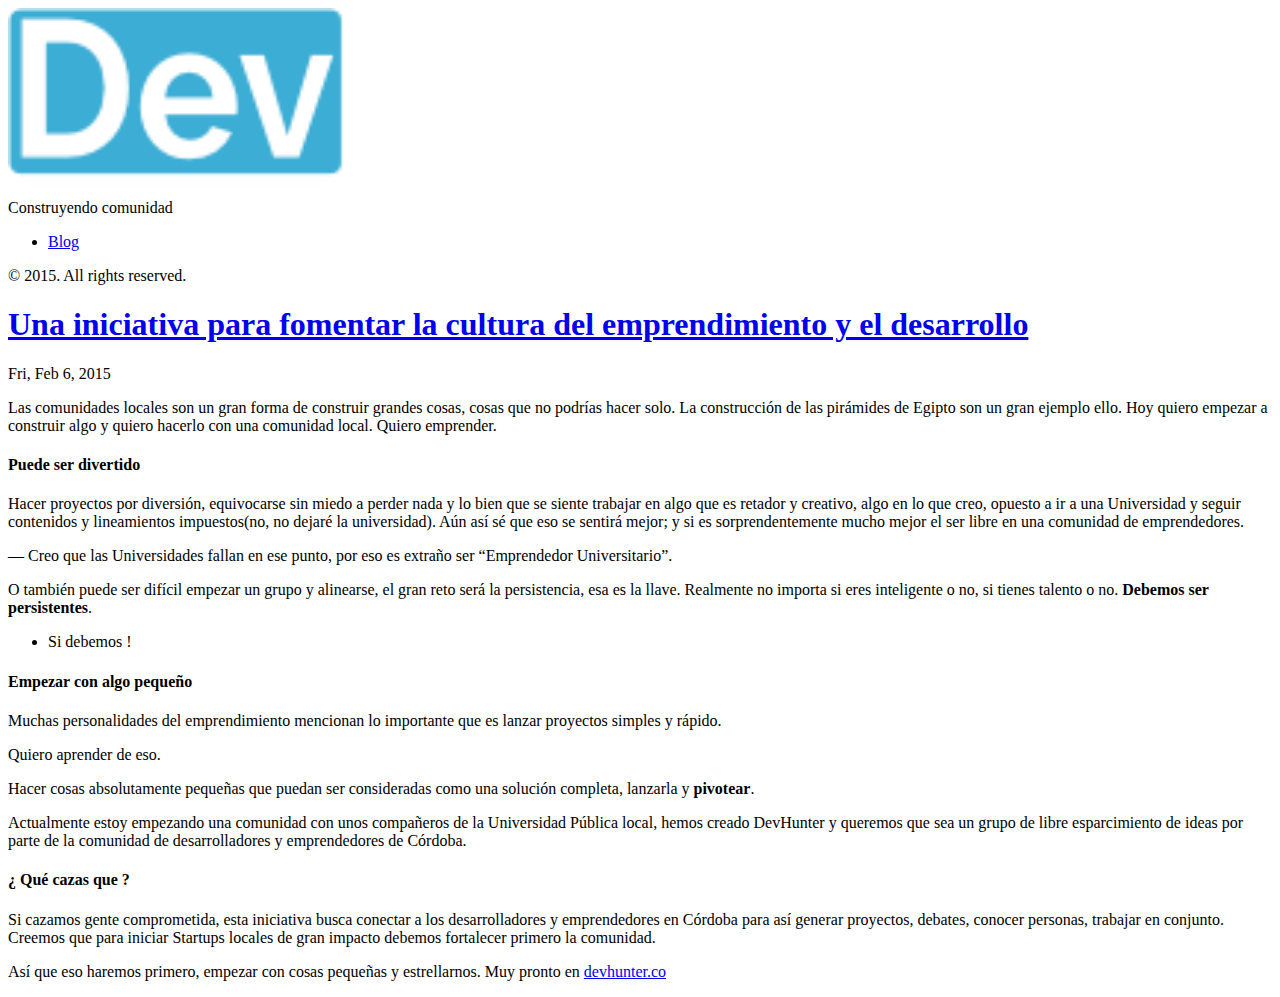
<file: public/index.html>
<!DOCTYPE html>
<html xmlns="http://www.w3.org/1999/xhtml" xml:lang="en" lang="en-us">
<head>
  <link href="http://gmpg.org/xfn/11" rel="profile">
  <meta http-equiv="content-type" content="text/html; charset=utf-8">
  <meta name="generator" content="Hugo 0.15-DEV" />

  
  <meta name="viewport" content="width=device-width, initial-scale=1.0, maximum-scale=1">

  <title> Devhunter &middot; Devhunter </title>

  
  <link rel="stylesheet" href="http://localhost:1313/css/poole.css">
  <link rel="stylesheet" href="http://localhost:1313/css/syntax.css">
  <link rel="stylesheet" href="http://localhost:1313/css/hyde.css">
  <link rel="stylesheet" href="https://fonts.googleapis.com/css?family=PT+Sans:400,400italic,700|Abril+Fatface">

  
  <link rel="apple-touch-icon-precomposed" sizes="144x144" href="/apple-touch-icon-144-precomposed.png">
  <link rel="shortcut icon" href="/favicon.png">

  
  <link href="http://localhost:1313/index.xml" rel="alternate" type="application/rss+xml" title="Devhunter" />
</head>

<body class="">

<div class="sidebar">
  <div class="container sidebar-sticky">
    <div class="sidebar-about">
      <img  style="width:70%" src="DevHunter-Logo-300.png" alt="" />
      <p class="lead">
       Construyendo comunidad 
      </p>
    </div>

    <ul class="sidebar-nav">
      <li><a href="/">Blog</a> </li>
      
    </ul>

    <p>&copy; 2015. All rights reserved. </p>
  </div>
</div>


    <div class="content container">
<div class="posts">

      
  <div class="post">
    <h1 class="post-title">
      <a href="http://localhost:1313/una-iniciativa-para-fomentar-emprendimiento/">
        Una iniciativa para fomentar la cultura del emprendimiento y el desarrollo
      </a>
    </h1>

    <span class="post-date">Fri, Feb 6, 2015</span>

    

<p>Las comunidades locales son un gran forma de construir grandes cosas, cosas que no podrías hacer solo. La construcción de las pirámides de Egipto son un gran ejemplo ello. Hoy quiero empezar a construir algo y quiero hacerlo con una comunidad local. Quiero emprender.</p>

<h4 id="puede-ser-divertido:ef69439173ad0c6d2a897e345d1881f8">Puede ser divertido</h4>

<p>Hacer proyectos por diversión, equivocarse sin miedo a perder nada y  lo bien que se siente trabajar en algo que es retador y creativo, algo en lo que creo, opuesto a ir a una Universidad y seguir contenidos y lineamientos impuestos(no, no dejaré la universidad). Aún así sé que eso se sentirá mejor; y si es sorprendentemente mucho mejor el ser libre en una comunidad de emprendedores.</p>

<p>— Creo que las Universidades fallan en ese punto, por eso es extraño ser &ldquo;Emprendedor Universitario&rdquo;.</p>

<p>O también puede ser difícil empezar un grupo y alinearse, el gran reto será la persistencia, esa es la llave. Realmente no importa si eres inteligente o no, si tienes talento o no. <strong>Debemos ser persistentes</strong>.</p>

<ul>
<li>Si debemos !</li>
</ul>

<h4 id="empezar-con-algo-pequeño:ef69439173ad0c6d2a897e345d1881f8">Empezar con algo pequeño</h4>

<p>Muchas personalidades del emprendimiento mencionan lo importante que es lanzar proyectos simples y rápido.</p>

<p>Quiero aprender de eso.</p>

<p>Hacer cosas absolutamente pequeñas que puedan ser consideradas como una solución completa, lanzarla y <strong>pivotear</strong>.</p>

<p>Actualmente estoy empezando una comunidad con unos compañeros de la Universidad Pública local, hemos creado DevHunter y queremos que sea un grupo de libre esparcimiento de ideas por parte de la comunidad de desarrolladores y emprendedores de Córdoba.</p>

<h4 id="qué-cazas-que:ef69439173ad0c6d2a897e345d1881f8">¿ Qué cazas que ?</h4>

<p>Si cazamos gente comprometida, esta iniciativa busca conectar a los desarrolladores y emprendedores en Córdoba para así generar proyectos, debates, conocer personas, trabajar en conjunto. Creemos que para iniciar Startups locales de gran impacto debemos fortalecer primero la comunidad.</p>

<p>Así que eso haremos primero, empezar  con cosas pequeñas y estrellarnos. Muy pronto en <a href="http://devhunter.co">devhunter.co</a></p>

  </div>
  
</div>
</div>

  </body>
</html>
</file>
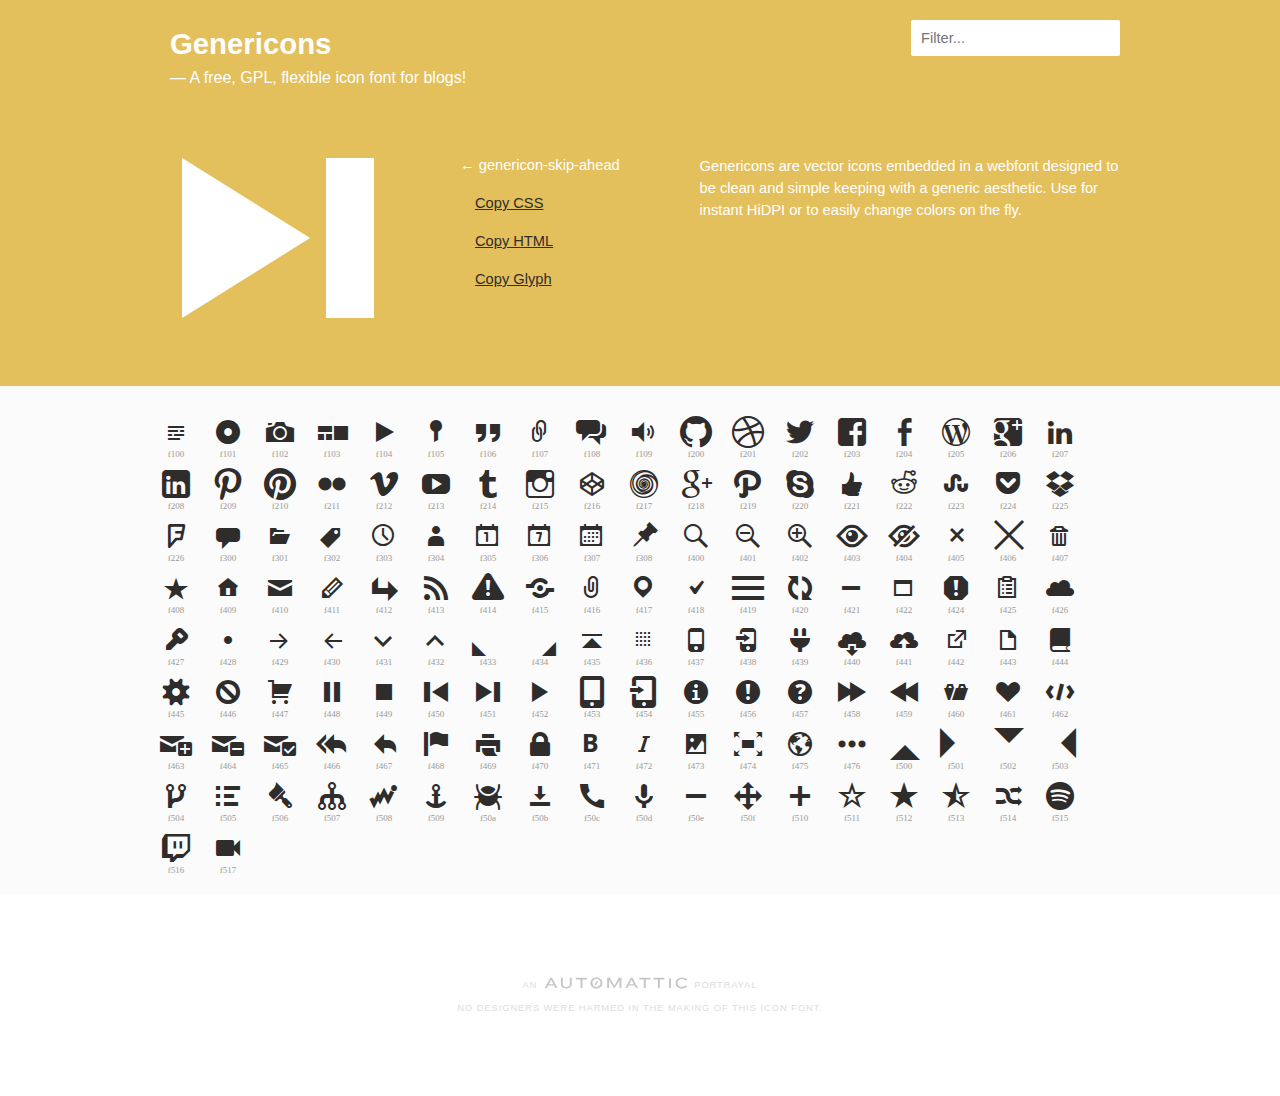
<file: fonts/example.html>
<!DOCTYPE html>
<html>
<head>
<title>Genericons</title>
<link rel="stylesheet" href="genericons.css">
<script type="text/javascript" src="https://ajax.googleapis.com/ajax/libs/jquery/1.7.2/jquery.min.js"></script>
<style type="text/css">
/**
 * Example page CSS
 */

body {
	font-family: sans-serif;
	line-height: 1.5;
	margin: 0;
	color: #2f2d2c;
	background: #fff;
	font-size: 11pt;
}

a {
	color: #2f2d2c;
}

h4 {
	margin-top: 40px;
}

#iconlist {
	clear: both;
	margin-bottom: 20px;
}

#iconlist div {
	padding: 10px;
	overflow: hidden;
	white-space: nowrap;
	font-size: 32px;
	line-height: 1;
	position: relative;
	width: 32px;
	height: 32px;
}

#iconlist div:before {
	margin-right: 20px;
}

#iconlist div:hover {
	cursor: pointer;
	color: #e4c05c;
}

#primary {
	background: #e4c05c;
	overflow: hidden;
}

#content {
	position: relative;
	color: #fff;
	max-width: 980px;
	padding: 0 10px;
	margin: 0 auto;
}

#icons {
	background: #fbfbfb;
}

#icons #iconlist {
	max-width: 980px;
	box-sizing: border-box;
	-moz-box-sizing:border-box;
	-webkit-box-sizing:border-box;
	padding: 20px 0;
	margin: 0 auto;
}

#glyph {
	float: left;
	width: 50%;
	box-sizing: border-box;
	-moz-box-sizing:border-box;
	-webkit-box-sizing:border-box;
	-ms-box-sizing:border-box;
	padding: 20px 0;
}

#glyph .info {
	float: right;
	width: 180px;
	padding: 36px 0 0 0;
}

#glyph .info a {
	color: #2f2d2c;
	display: block;
	padding: 8px 0 8px 15px;
}

#glyph .info strong {
	font-weight: normal;
	display: block;
	padding: 8px 0;
}

#glyph .genericon {
	font-size: 256px;
	width: 256px;
	height: 256px;
	overflow: visible;
	float: left;
}

.description {
	margin-top: 50px;
	width: 48%;
	float: right;
	padding-left: 40px;
	margin-left: 2%;
	box-sizing: border-box;
	-moz-box-sizing:border-box;
	-webkit-box-sizing:border-box;
	-ms-box-sizing:border-box;
	background-size: 4px 4px;
}

#primary h2 {
	color: white;
	margin: 0 auto;
	padding: 22px 0 0 20px;
	max-width: 980px;
	font-size: 2em;
}

#primary h2 span {
	display: block;
	font-weight: normal;
	font-size: 12pt;
}

#footer {
	clear: both;
	max-width: 980px;
	margin: 80px auto;
	text-align: center;
	text-transform: uppercase;
	letter-spacing: .1em;
	font-size: 7pt;
	color: #ddd;
}

#footer a {
	color: #ccc;
	display: inline-block;
	width: 150px;
	overflow: hidden;
	text-indent: 100%;
	position: relative;
	top: 2px;
	opacity: .3;
	background-repeat: no-repeat;
	background-position: center top;
	background-image: url('[data-uri]');
}

#footer a:hover {
	opacity: 1;
}

pre, code {
	font: 14px/1.5 monospace;
}

.code {
	display: block;
	font: 14px/1.5 monospace;
	width: 600px;
	white-space: pre;
	border: 1px solid #ccc;
	padding: 10px;
	overflow: auto;
	min-height: 110px;
}

#iconlist .new, #iconlist .update {
	position: relative;
}

#iconlist .new:after, #iconlist .update:after {
	color: #e4c05c;
	display: block;
	content: "NEW";
	font: bold 8px/1 sans-serif;
	position: absolute;
	top: 0px;
	text-align: center;
	z-index: 10;
	width: 100%;
}

#iconlist .update:after {
	content: "UPDATE";
	left: -1px;
}

body.searching #iconlist span.update:after, body.searching #iconlist span.new:after {
	display: none;
}

#search {
	border: 0;
	border-radius: 2px;
	position: absolute;
	right: 20px;
	font: 11pt sans-serif;
	padding: 10px;
	top: 20px;
	background: rgba(255,255,255,.8);
}

#search:focus {
	background: #fff;
	outline: none;
}

.genericon-404 {
	display: none !important; /* This is an easter egg */
}

.genericon:after {
	content: attr(alt);
	display: block;
	font-size: 9px;
	color: #999;
	text-align: center;
}

.hideUACs.genericon:after {
	content: none;
}


@media only screen and ( max-width: 900px ) {

	#glyph {
		float: none;
		width: 100%;
	}
	
	#glyph .info {
		width: 30%;
	}
	#glyph .genericon {
		width: 70%;
	}

	.description {
		clear: both;
		width: 100%;
		background: none;
		padding-left: 0;
		float: none;
	}

}
</style>
<script type="text/javascript">
/**
 * Example page JS
 */

function copyToClipboard ( text, copyMode ) {
	if ( copyMode == "css" ) {
		window.prompt( "Copy this, then paste in your CSS :before selector.", text );
	} else if ( copyMode == "html" ) {
		window.prompt( "Copy this, then paste in your HTML.", text );
	} else {
		window.prompt( "Copy this, then paste in your Photoshop textfield.", text );
	}
}

function pickRandomIcon() {
	var divs = jQuery("#iconlist div").get().sort(function(){
			return Math.round(Math.random())-0.5;
		}).slice(0,1);

	attr = jQuery(divs).attr('alt');
	cssclass = jQuery(divs).attr('class');
	displayGlyph( attr, cssclass );

}

function displayGlyph( attr, cssclass ) {

	// set permalink
	var permalink = cssclass.split(' genericon-')[1];
	window.location.hash = permalink;

	// css copy string
	csstext = "content: \'\\" + attr + "';";

	// html copy string
	htmltext = '<span class="' + cssclass + '"></span>';

	// glyph copy string
	glyphtemp = "&#x" + attr + ";";
	jQuery('#temp').html( glyphtemp );
	glyphtext = jQuery('#temp').text();

	// final output
	output = '<div class="' + cssclass + '"></div>'
	+ '<div class="info">'
		+ '<strong>&larr; ' + cssclass.split( ' ' )[1] + '</strong>'
		+ '<a href="javascript:copyToClipboard(csstext, \'css\')">Copy CSS</a>'
		+ '<a href="javascript:copyToClipboard(htmltext, \'html\')">Copy HTML</a>'
		+ '<a href="javascript:copyToClipboard(glyphtext)">Copy Glyph</a>'
	+ '</div>';

	jQuery( '#glyph' ).html( output );

}

function sortUnicode ( a, b ) {
	var numberA = jQuery(a).attr('alt').replace('f', '');
	var numberB = jQuery(b).attr('alt').replace('f', '');
	var contentA =parseInt( numberA, 16 );
	var contentB =parseInt( numberB, 16 );
	return (contentA < contentB) ? -1 : (contentA > contentB) ? 1 : 0;
}

jQuery(document).ready(function() {

	// pick random icon if no permalink, otherwise go to permalink
	if ( window.location.hash ) {
		permalink = "genericon-" + window.location.hash.split('#')[1];
		attr = jQuery( '.' + permalink ).attr( 'alt' );
		cssclass = jQuery( '.' + permalink ).attr('class');
		displayGlyph( attr, cssclass );
	} else {
		pickRandomIcon();
	}

	jQuery( '#iconlist div' ).click(function() {

		attr = jQuery( this ).attr( 'alt' );
		cssclass = jQuery( this ).attr( 'class' );

		displayGlyph( attr, cssclass );

	});

	var $rows = jQuery('#iconlist div');
	jQuery('#search').keyup(function() {
	
		// remove update text when using search
		jQuery('body').addClass('searching');
	
	    var val = jQuery.trim(jQuery(this).val()).replace(/ +/g, ' ').toLowerCase();
	
	    $rows.show().filter(function() {
	        var text = jQuery(this).text().replace(/\s+/g, ' ').toLowerCase();
	        return !~text.indexOf(val);
	    }).hide();
	});
	
	jQuery('input#search').focus();

	// sort based on number
	jQuery('#iconlist div').sort( sortUnicode ).appendTo('#iconlist');

});

function toggleUACs() {
	jQuery('.genericon').toggleClass('hideUACs');
}
</script>
</head>

<body>

<div id="main">

	<div id="primary">
		<div id="content">

			<h2>Genericons <span>&mdash; A free, GPL, flexible icon font for blogs!</span></h2>

			<input placeholder="Filter..." name="search" id="search" type="text" value="" maxlength="150" />

			<div id="glyph">
			</div>
			
			<div class="description">
				<p>Genericons are vector icons embedded in a webfont designed to be clean and simple keeping with a generic aesthetic. Use for instant HiDPI or to easily change colors on the fly.</p>
			</div>
			
		</div>
	</div>

	<div id="icons">
		<div id="iconlist">
		
			<!-- note, the text inside the HTML elements is purely for the seach -->
			
			<div alt="f423" class="genericon genericon-404" title="genericon-404">404</div>
			
			<div alt="f508" class="genericon genericon-activity" title="genericon-activity">activity</div>
			
			<div alt="f509" class="genericon genericon-anchor" title="genericon-anchor">anchor</div>
			
			<div alt="f101" class="genericon genericon-aside" title="genericon-aside">aside</div>
			
			<div alt="f416" class="genericon genericon-attachment" title="genericon-attachment">attachment</div>
			
			<div alt="f109" class="genericon genericon-audio" title="genericon-audio">audio</div>
			
			<div alt="f471" class="genericon genericon-bold" title="genericon-bold">bold</div>
			
			<div alt="f444" class="genericon genericon-book" title="genericon-book">book</div>
			
			<div alt="f50a" class="genericon genericon-bug" title="genericon-bug">bug</div>
			
			<div alt="f447" class="genericon genericon-cart" title="genericon-cart">cart</div>
			
			<div alt="f301" class="genericon genericon-category" title="genericon-category">category</div>
			
			<div alt="f108" class="genericon genericon-chat" title="genericon-chat">chat</div>
			
			<div alt="f418" class="genericon genericon-checkmark" title="genericon-checkmark">checkmark</div>
			
			<div alt="f405" class="genericon genericon-close" title="genericon-close">close</div>
			
			<div alt="f406" class="genericon genericon-close-alt" title="genericon-close-alt">close-alt</div>
			
			<div alt="f426" class="genericon genericon-cloud" title="genericon-cloud">cloud</div>
			
			<div alt="f440" class="genericon genericon-cloud-download" title="genericon-cloud-download">cloud-download</div>
			
			<div alt="f441" class="genericon genericon-cloud-upload" title="genericon-cloud-upload">cloud-upload</div>
			
			<div alt="f462" class="genericon genericon-code" title="genericon-code">code</div>
			
			<div alt="f216" class="genericon genericon-codepen" title="genericon-codepen">codepen</div>
			
			<div alt="f445" class="genericon genericon-cog" title="genericon-cog">cog</div>
			
			<div alt="f432" class="genericon genericon-collapse" title="genericon-collapse">collapse</div>
			
			<div alt="f300" class="genericon genericon-comment" title="genericon-comment">comment</div>
			
			<div alt="f305" class="genericon genericon-day" title="genericon-day">day</div>
			
			<div alt="f221" class="genericon genericon-digg" title="genericon-digg">digg</div>
			
			<div alt="f443" class="genericon genericon-document" title="genericon-document">document</div>
			
			<div alt="f428" class="genericon genericon-dot" title="genericon-dot">dot</div>
			
			<div alt="f502" class="genericon genericon-downarrow" title="genericon-downarrow">downarrow</div>
			
			<div alt="f50b" class="genericon genericon-download" title="genericon-download">download</div>
			
			<div alt="f436" class="genericon genericon-draggable" title="genericon-draggable">draggable</div>
			
			<div alt="f201" class="genericon genericon-dribbble" title="genericon-dribbble">dribbble</div>
			
			<div alt="f225" class="genericon genericon-dropbox" title="genericon-dropbox">dropbox</div>
			
			<div alt="f433" class="genericon genericon-dropdown" title="genericon-dropdown">dropdown</div>
			
			<div alt="f434" class="genericon genericon-dropdown-left" title="genericon-dropdown-left">dropdown-left</div>
			
			<div alt="f411" class="genericon genericon-edit" title="genericon-edit">edit</div>
			
			<div alt="f476" class="genericon genericon-ellipsis" title="genericon-ellipsis">ellipsis</div>
			
			<div alt="f431" class="genericon genericon-expand" title="genericon-expand">expand</div>
			
			<div alt="f442" class="genericon genericon-external" title="genericon-external">external</div>
			
			<div alt="f203" class="genericon genericon-facebook" title="genericon-facebook">facebook</div>
			
			<div alt="f204" class="genericon genericon-facebook-alt" title="genericon-facebook-alt">facebook-alt</div>
			
			<div alt="f458" class="genericon genericon-fastforward" title="genericon-fastforward">fastforward</div>
			
			<div alt="f413" class="genericon genericon-feed" title="genericon-feed">feed</div>
			
			<div alt="f468" class="genericon genericon-flag" title="genericon-flag">flag</div>
			
			<div alt="f211" class="genericon genericon-flickr" title="genericon-flickr">flickr</div>
			
			<div alt="f226" class="genericon genericon-foursquare" title="genericon-foursquare">foursquare</div>
			
			<div alt="f474" class="genericon genericon-fullscreen" title="genericon-fullscreen">fullscreen</div>
			
			<div alt="f103" class="genericon genericon-gallery" title="genericon-gallery">gallery</div>
			
			<div alt="f200" class="genericon genericon-github" title="genericon-github">github</div>
			
			<div alt="f206" class="genericon genericon-googleplus" title="genericon-googleplus">googleplus</div>
			
			<div alt="f218" class="genericon genericon-googleplus-alt" title="genericon-googleplus-alt">googleplus-alt</div>
			
			<div alt="f50c" class="genericon genericon-handset" title="genericon-handset">handset</div>
			
			<div alt="f461" class="genericon genericon-heart" title="genericon-heart">heart</div>
			
			<div alt="f457" class="genericon genericon-help" title="genericon-help">help</div>
			
			<div alt="f404" class="genericon genericon-hide" title="genericon-hide">hide</div>
			
			<div alt="f505" class="genericon genericon-hierarchy" title="genericon-hierarchy">hierarchy</div>
			
			<div alt="f409" class="genericon genericon-home" title="genericon-home">home</div>
			
			<div alt="f102" class="genericon genericon-image" title="genericon-image">image</div>
			
			<div alt="f455" class="genericon genericon-info" title="genericon-info">info</div>
			
			<div alt="f215" class="genericon genericon-instagram" title="genericon-instagram">instagram</div>
			
			<div alt="f472" class="genericon genericon-italic" title="genericon-italic">italic</div>
			
			<div alt="f427" class="genericon genericon-key" title="genericon-key">key</div>
			
			<div alt="f503" class="genericon genericon-leftarrow" title="genericon-leftarrow">leftarrow</div>
			
			<div alt="f107" class="genericon genericon-link" title="genericon-link">link</div>
			
			<div alt="f207" class="genericon genericon-linkedin" title="genericon-linkedin">linkedin</div>
			
			<div alt="f208" class="genericon genericon-linkedin-alt" title="genericon-linkedin-alt">linkedin-alt</div>
			
			<div alt="f417" class="genericon genericon-location" title="genericon-location">location</div>
			
			<div alt="f470" class="genericon genericon-lock" title="genericon-lock">lock</div>
			
			<div alt="f410" class="genericon genericon-mail" title="genericon-mail">mail</div>
			
			<div alt="f422" class="genericon genericon-maximize" title="genericon-maximize">maximize</div>
			
			<div alt="f419" class="genericon genericon-menu" title="genericon-menu">menu</div>
			
			<div alt="f50d" class="genericon genericon-microphone" title="genericon-microphone">microphone</div>
			
			<div alt="f421" class="genericon genericon-minimize" title="genericon-minimize">minimize</div>
			
			<div alt="f50e" class="genericon genericon-minus" title="genericon-minus">minus</div>
			
			<div alt="f307" class="genericon genericon-month" title="genericon-month">month</div>
			
			<div alt="f50f" class="genericon genericon-move" title="genericon-move">move</div>
			
			<div alt="f429" class="genericon genericon-next" title="genericon-next">next</div>
			
			<div alt="f456" class="genericon genericon-notice" title="genericon-notice">notice</div>
			
			<div alt="f506" class="genericon genericon-paintbrush" title="genericon-paintbrush">paintbrush</div>
			
			<div alt="f219" class="genericon genericon-path" title="genericon-path">path</div>
			
			<div alt="f448" class="genericon genericon-pause" title="genericon-pause">pause</div>
			
			<div alt="f437" class="genericon genericon-phone" title="genericon-phone">phone</div>
			
			<div alt="f473" class="genericon genericon-picture" title="genericon-picture">picture</div>
			
			<div alt="f308" class="genericon genericon-pinned" title="genericon-pinned">pinned</div>
			
			<div alt="f209" class="genericon genericon-pinterest" title="genericon-pinterest">pinterest</div>
			
			<div alt="f210" class="genericon genericon-pinterest-alt" title="genericon-pinterest-alt">pinterest-alt</div>
			
			<div alt="f452" class="genericon genericon-play" title="genericon-play">play</div>
			
			<div alt="f439" class="genericon genericon-plugin" title="genericon-plugin">plugin</div>
			
			<div alt="f510" class="genericon genericon-plus" title="genericon-plus">plus</div>
			
			<div alt="f224" class="genericon genericon-pocket" title="genericon-pocket">pocket</div>
			
			<div alt="f217" class="genericon genericon-polldaddy" title="genericon-polldaddy">polldaddy</div>
			
			<div alt="f460" class="genericon genericon-portfolio" title="genericon-portfolio">portfolio</div>
			
			<div alt="f430" class="genericon genericon-previous" title="genericon-previous">previous</div>
			
			<div alt="f469" class="genericon genericon-print" title="genericon-print">print</div>
			
			<div alt="f106" class="genericon genericon-quote" title="genericon-quote">quote</div>
			
			<div alt="f511" class="genericon genericon-rating-empty" title="genericon-rating-empty">rating-empty</div>
			
			<div alt="f512" class="genericon genericon-rating-full" title="genericon-rating-full">rating-full</div>
			
			<div alt="f513" class="genericon genericon-rating-half" title="genericon-rating-half">rating-half</div>
			
			<div alt="f222" class="genericon genericon-reddit" title="genericon-reddit">reddit</div>
			
			<div alt="f420" class="genericon genericon-refresh" title="genericon-refresh">refresh</div>
			
			<div alt="f412" class="genericon genericon-reply" title="genericon-reply">reply</div>
			
			<div alt="f466" class="genericon genericon-reply-alt" title="genericon-reply-alt">reply-alt</div>
			
			<div alt="f467" class="genericon genericon-reply-single" title="genericon-reply-single">reply-single</div>
			
			<div alt="f459" class="genericon genericon-rewind" title="genericon-rewind">rewind</div>
			
			<div alt="f501" class="genericon genericon-rightarrow" title="genericon-rightarrow">rightarrow</div>
			
			<div alt="f400" class="genericon genericon-search" title="genericon-search">search</div>
			
			<div alt="f438" class="genericon genericon-send-to-phone" title="genericon-send-to-phone">send-to-phone</div>
			
			<div alt="f454" class="genericon genericon-send-to-tablet" title="genericon-send-to-tablet">send-to-tablet</div>
			
			<div alt="f415" class="genericon genericon-share" title="genericon-share">share</div>
			
			<div alt="f403" class="genericon genericon-show" title="genericon-show">show</div>
			
			<div alt="f514" class="genericon genericon-shuffle" title="genericon-shuffle">shuffle</div>
			
			<div alt="f507" class="genericon genericon-sitemap" title="genericon-sitemap">sitemap</div>
			
			<div alt="f451" class="genericon genericon-skip-ahead" title="genericon-skip-ahead">skip-ahead</div>
			
			<div alt="f450" class="genericon genericon-skip-back" title="genericon-skip-back">skip-back</div>
			
			<div alt="f220" class="genericon genericon-skype" title="genericon-skype">skype</div>
			
			<div alt="f424" class="genericon genericon-spam" title="genericon-spam">spam</div>
			
			<div alt="f515" class="genericon genericon-spotify" title="genericon-spotify">spotify</div>
			
			<div alt="f100" class="genericon genericon-standard" title="genericon-standard">standard</div>
			
			<div alt="f408" class="genericon genericon-star" title="genericon-star">star</div>
			
			<div alt="f105" class="genericon genericon-status" title="genericon-status">status</div>
			
			<div alt="f449" class="genericon genericon-stop" title="genericon-stop">stop</div>
			
			<div alt="f223" class="genericon genericon-stumbleupon" title="genericon-stumbleupon">stumbleupon</div>
			
			<div alt="f463" class="genericon genericon-subscribe" title="genericon-subscribe">subscribe</div>
			
			<div alt="f465" class="genericon genericon-subscribed" title="genericon-subscribed">subscribed</div>
			
			<div alt="f425" class="genericon genericon-summary" title="genericon-summary">summary</div>
			
			<div alt="f453" class="genericon genericon-tablet" title="genericon-tablet">tablet</div>
			
			<div alt="f302" class="genericon genericon-tag" title="genericon-tag">tag</div>
			
			<div alt="f303" class="genericon genericon-time" title="genericon-time">time</div>
			
			<div alt="f435" class="genericon genericon-top" title="genericon-top">top</div>
			
			<div alt="f407" class="genericon genericon-trash" title="genericon-trash">trash</div>
			
			<div alt="f214" class="genericon genericon-tumblr" title="genericon-tumblr">tumblr</div>
			
			<div alt="f516" class="genericon genericon-twitch" title="genericon-twitch">twitch</div>
			
			<div alt="f202" class="genericon genericon-twitter" title="genericon-twitter">twitter</div>
			
			<div alt="f446" class="genericon genericon-unapprove" title="genericon-unapprove">unapprove</div>
			
			<div alt="f464" class="genericon genericon-unsubscribe" title="genericon-unsubscribe">unsubscribe</div>
			
			<div alt="f401" class="genericon genericon-unzoom" title="genericon-unzoom">unzoom</div>
			
			<div alt="f500" class="genericon genericon-uparrow" title="genericon-uparrow">uparrow</div>
			
			<div alt="f304" class="genericon genericon-user" title="genericon-user">user</div>
			
			<div alt="f104" class="genericon genericon-video" title="genericon-video">video</div>
			
			<div alt="f517" class="genericon genericon-videocamera" title="genericon-videocamera">videocamera</div>
			
			<div alt="f212" class="genericon genericon-vimeo" title="genericon-vimeo">vimeo</div>
			
			<div alt="f414" class="genericon genericon-warning" title="genericon-warning">warning</div>
			
			<div alt="f475" class="genericon genericon-website" title="genericon-website">website</div>
			
			<div alt="f306" class="genericon genericon-week" title="genericon-week">week</div>
			
			<div alt="f205" class="genericon genericon-wordpress" title="genericon-wordpress">wordpress</div>
			
			<div alt="f504" class="genericon genericon-xpost" title="genericon-xpost">xpost</div>
			
			<div alt="f213" class="genericon genericon-youtube" title="genericon-youtube">youtube</div>
			
			<div alt="f402" class="genericon genericon-zoom" title="genericon-zoom">zoom</div>
			

		</div>
		
		<div id="temp" style="display: none;"></div>
		
	</div>

	<div id="footer">

		<p>An <a href="http://automattic.com" rel="nofollow">Automattic</a> Portrayal</p>
		<p>No designers were harmed in the making of this icon font.</p>
		

	</div>

</div>

</body>
</html>
</file>
<file: fonts/genericons.css>
/**

	Genericons

*/


/* IE8 and below use EOT and allow cross-site embedding. 
   IE9 uses WOFF which is base64 encoded to allow cross-site embedding.
   So unfortunately, IE9 will throw a console error, but it'll still work.
   When the font is base64 encoded, cross-site embedding works in Firefox */

@font-face {
    font-family: 'Genericons';
    src: url('Genericons.eot');
}

@font-face {
    font-family: 'Genericons';
    src: url([data-uri]) format('woff'),
         url('Genericons.ttf') format('truetype'),
         url('Genericons.svg#genericonsregular') format('svg');
    font-weight: normal;
    font-style: normal;
}

@media screen and (-webkit-min-device-pixel-ratio:0) {
  @font-face {
    font-family: "Genericons";
    src: url("./Genericons.svg#Genericons") format("svg");
  }
}


/**
 * All Genericons
 */

.genericon {
	font-size: 16px;
	vertical-align: top;
	text-align: center;
	-moz-transition: color .1s ease-in 0;
	-webkit-transition: color .1s ease-in 0;
	display: inline-block;
	font-family: "Genericons";
	font-style: normal;
	font-weight: normal;
	font-variant: normal;
	line-height: 1;
	text-decoration: inherit;
	text-transform: none;
	-moz-osx-font-smoothing: grayscale;
	-webkit-font-smoothing: antialiased;
	speak: none;
}


/**
 * Individual icons
 */

.genericon-404:before { content: "\f423"; }
.genericon-activity:before { content: "\f508"; }
.genericon-anchor:before { content: "\f509"; }
.genericon-aside:before { content: "\f101"; }
.genericon-attachment:before { content: "\f416"; }
.genericon-audio:before { content: "\f109"; }
.genericon-bold:before { content: "\f471"; }
.genericon-book:before { content: "\f444"; }
.genericon-bug:before { content: "\f50a"; }
.genericon-cart:before { content: "\f447"; }
.genericon-category:before { content: "\f301"; }
.genericon-chat:before { content: "\f108"; }
.genericon-checkmark:before { content: "\f418"; }
.genericon-close:before { content: "\f405"; }
.genericon-close-alt:before { content: "\f406"; }
.genericon-cloud:before { content: "\f426"; }
.genericon-cloud-download:before { content: "\f440"; }
.genericon-cloud-upload:before { content: "\f441"; }
.genericon-code:before { content: "\f462"; }
.genericon-codepen:before { content: "\f216"; }
.genericon-cog:before { content: "\f445"; }
.genericon-collapse:before { content: "\f432"; }
.genericon-comment:before { content: "\f300"; }
.genericon-day:before { content: "\f305"; }
.genericon-digg:before { content: "\f221"; }
.genericon-document:before { content: "\f443"; }
.genericon-dot:before { content: "\f428"; }
.genericon-downarrow:before { content: "\f502"; }
.genericon-download:before { content: "\f50b"; }
.genericon-draggable:before { content: "\f436"; }
.genericon-dribbble:before { content: "\f201"; }
.genericon-dropbox:before { content: "\f225"; }
.genericon-dropdown:before { content: "\f433"; }
.genericon-dropdown-left:before { content: "\f434"; }
.genericon-edit:before { content: "\f411"; }
.genericon-ellipsis:before { content: "\f476"; }
.genericon-expand:before { content: "\f431"; }
.genericon-external:before { content: "\f442"; }
.genericon-facebook:before { content: "\f203"; }
.genericon-facebook-alt:before { content: "\f204"; }
.genericon-fastforward:before { content: "\f458"; }
.genericon-feed:before { content: "\f413"; }
.genericon-flag:before { content: "\f468"; }
.genericon-flickr:before { content: "\f211"; }
.genericon-foursquare:before { content: "\f226"; }
.genericon-fullscreen:before { content: "\f474"; }
.genericon-gallery:before { content: "\f103"; }
.genericon-github:before { content: "\f200"; }
.genericon-googleplus:before { content: "\f206"; }
.genericon-googleplus-alt:before { content: "\f218"; }
.genericon-handset:before { content: "\f50c"; }
.genericon-heart:before { content: "\f461"; }
.genericon-help:before { content: "\f457"; }
.genericon-hide:before { content: "\f404"; }
.genericon-hierarchy:before { content: "\f505"; }
.genericon-home:before { content: "\f409"; }
.genericon-image:before { content: "\f102"; }
.genericon-info:before { content: "\f455"; }
.genericon-instagram:before { content: "\f215"; }
.genericon-italic:before { content: "\f472"; }
.genericon-key:before { content: "\f427"; }
.genericon-leftarrow:before { content: "\f503"; }
.genericon-link:before { content: "\f107"; }
.genericon-linkedin:before { content: "\f207"; }
.genericon-linkedin-alt:before { content: "\f208"; }
.genericon-location:before { content: "\f417"; }
.genericon-lock:before { content: "\f470"; }
.genericon-mail:before { content: "\f410"; }
.genericon-maximize:before { content: "\f422"; }
.genericon-menu:before { content: "\f419"; }
.genericon-microphone:before { content: "\f50d"; }
.genericon-minimize:before { content: "\f421"; }
.genericon-minus:before { content: "\f50e"; }
.genericon-month:before { content: "\f307"; }
.genericon-move:before { content: "\f50f"; }
.genericon-next:before { content: "\f429"; }
.genericon-notice:before { content: "\f456"; }
.genericon-paintbrush:before { content: "\f506"; }
.genericon-path:before { content: "\f219"; }
.genericon-pause:before { content: "\f448"; }
.genericon-phone:before { content: "\f437"; }
.genericon-picture:before { content: "\f473"; }
.genericon-pinned:before { content: "\f308"; }
.genericon-pinterest:before { content: "\f209"; }
.genericon-pinterest-alt:before { content: "\f210"; }
.genericon-play:before { content: "\f452"; }
.genericon-plugin:before { content: "\f439"; }
.genericon-plus:before { content: "\f510"; }
.genericon-pocket:before { content: "\f224"; }
.genericon-polldaddy:before { content: "\f217"; }
.genericon-portfolio:before { content: "\f460"; }
.genericon-previous:before { content: "\f430"; }
.genericon-print:before { content: "\f469"; }
.genericon-quote:before { content: "\f106"; }
.genericon-rating-empty:before { content: "\f511"; }
.genericon-rating-full:before { content: "\f512"; }
.genericon-rating-half:before { content: "\f513"; }
.genericon-reddit:before { content: "\f222"; }
.genericon-refresh:before { content: "\f420"; }
.genericon-reply:before { content: "\f412"; }
.genericon-reply-alt:before { content: "\f466"; }
.genericon-reply-single:before { content: "\f467"; }
.genericon-rewind:before { content: "\f459"; }
.genericon-rightarrow:before { content: "\f501"; }
.genericon-search:before { content: "\f400"; }
.genericon-send-to-phone:before { content: "\f438"; }
.genericon-send-to-tablet:before { content: "\f454"; }
.genericon-share:before { content: "\f415"; }
.genericon-show:before { content: "\f403"; }
.genericon-shuffle:before { content: "\f514"; }
.genericon-sitemap:before { content: "\f507"; }
.genericon-skip-ahead:before { content: "\f451"; }
.genericon-skip-back:before { content: "\f450"; }
.genericon-skype:before { content: "\f220"; }
.genericon-spam:before { content: "\f424"; }
.genericon-spotify:before { content: "\f515"; }
.genericon-standard:before { content: "\f100"; }
.genericon-star:before { content: "\f408"; }
.genericon-status:before { content: "\f105"; }
.genericon-stop:before { content: "\f449"; }
.genericon-stumbleupon:before { content: "\f223"; }
.genericon-subscribe:before { content: "\f463"; }
.genericon-subscribed:before { content: "\f465"; }
.genericon-summary:before { content: "\f425"; }
.genericon-tablet:before { content: "\f453"; }
.genericon-tag:before { content: "\f302"; }
.genericon-time:before { content: "\f303"; }
.genericon-top:before { content: "\f435"; }
.genericon-trash:before { content: "\f407"; }
.genericon-tumblr:before { content: "\f214"; }
.genericon-twitch:before { content: "\f516"; }
.genericon-twitter:before { content: "\f202"; }
.genericon-unapprove:before { content: "\f446"; }
.genericon-unsubscribe:before { content: "\f464"; }
.genericon-unzoom:before { content: "\f401"; }
.genericon-uparrow:before { content: "\f500"; }
.genericon-user:before { content: "\f304"; }
.genericon-video:before { content: "\f104"; }
.genericon-videocamera:before { content: "\f517"; }
.genericon-vimeo:before { content: "\f212"; }
.genericon-warning:before { content: "\f414"; }
.genericon-website:before { content: "\f475"; }
.genericon-week:before { content: "\f306"; }
.genericon-wordpress:before { content: "\f205"; }
.genericon-xpost:before { content: "\f504"; }
.genericon-youtube:before { content: "\f213"; }
.genericon-zoom:before { content: "\f402"; }
</file>
